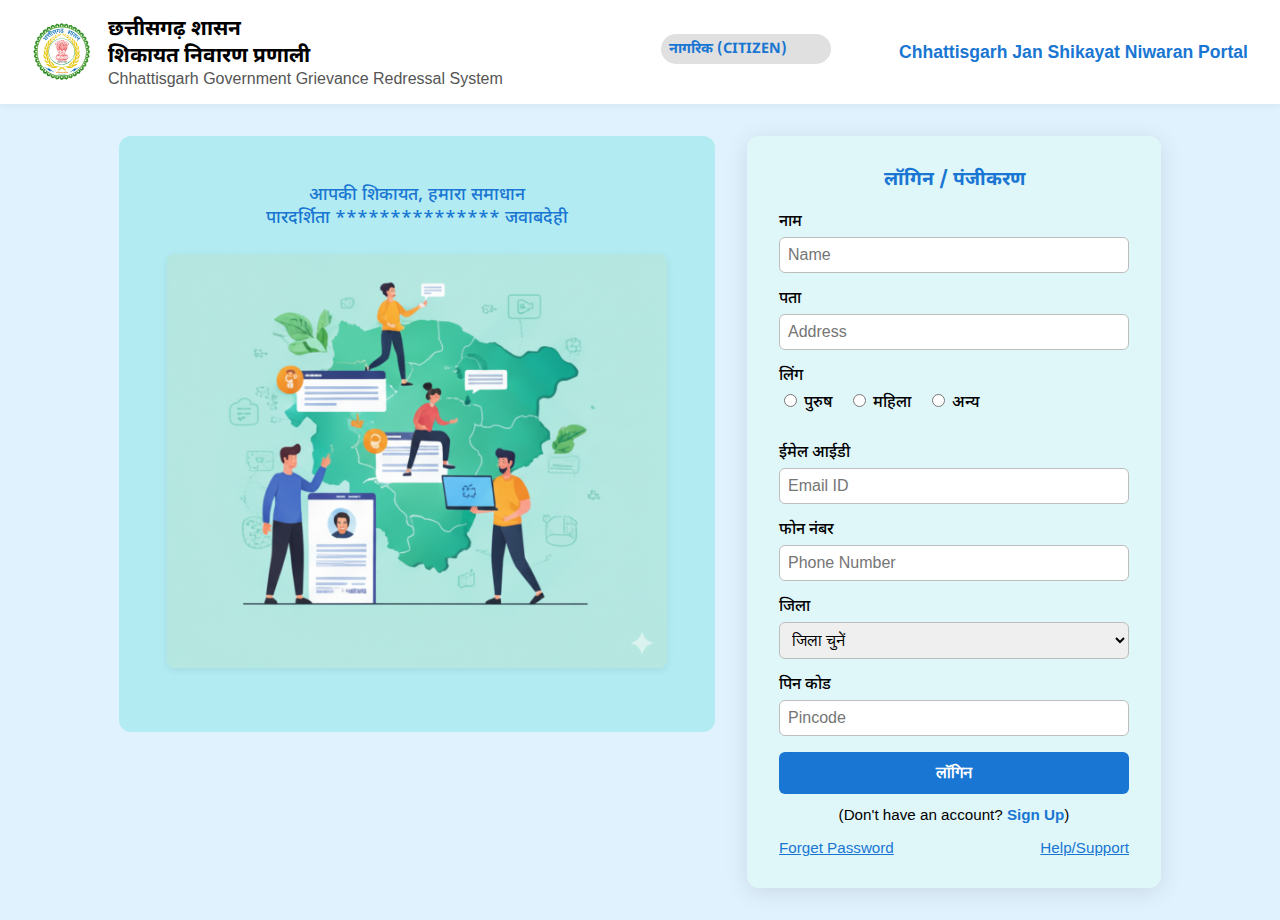
<file: index.html>
<!DOCTYPE html>
<html lang="en">
<head>
    <meta charset="UTF-8">
    <meta name="viewport" content="width=device-width, initial-scale=1.0">
    <title>Chhattisgarh Grievance Login</title>
    <link rel="stylesheet" href="style.css">
    <!-- For Hindi font -->
    <link href="https://fonts.googleapis.com/css2?family=Noto+Sans+Devanagari:wght@500;700&display=swap" rel="stylesheet">
    <script src="script.js"></script>
</head>
<body>
    <div class="header">
        <div class="logo-title">
            <img src="Assests/Coat_of_arms_of_Chhattisgarh.svg" alt="Logo" class="logo">
            <div class="title-group">
                <span class="title-hindi">छत्तीसगढ़ शासन<br>शिकायत निवारण प्रणाली</span>
                <span class="title-eng">Chhattisgarh Government Grievance Redressal System</span>
            </div>
        </div>
        <div class="toggle-switch">
            <label class="switch">
                <input type="checkbox" id="roleSwitch" onchange="toggleRole()">
                <span class="slider"></span>
            </label>
        </div>
        <span class="portal-name">Chhattisgarh Jan Shikayat Niwaran Portal</span>
    </div>
    <div class="main">
        <div class="left-section">
            <div class="hindi-text">
                आपकी शिकायत, हमारा समाधान<br>
                पारदर्शिता *************** जवाबदेही
            </div>
            <img src="Assests/poster of grievance redressal.png" alt="Illustration" class="illustration">
        </div>
        <div class="right-section">
            <div class="form-title" id="formTitle">लॉगिन / पंजीकरण</div>
            <form id="loginForm">
                <label for="name">नाम</label>
                <input type="text" id="name" name="name" placeholder="Name" required>

                <label for="address">पता</label>
                <input type="text" id="address" name="address" placeholder="Address" required>

                <label>लिंग</label>
                <div class="gender-group">
                    <label><input type="radio" name="gender" value="Male" required> पुरुष</label>
                    <label><input type="radio" name="gender" value="Female"> महिला</label>
                    <label><input type="radio" name="gender" value="Other"> अन्य</label>
                </div>

                <label for="email">ईमेल आईडी</label>
                <input type="email" id="email" name="email" placeholder="Email ID" required>

                <label for="phone">फोन नंबर</label>
                <input type="tel" id="phone" name="phone" pattern="[0-9]{10}" placeholder="Phone Number" required>

                <label for="district">जिला</label>
                <select id="district" name="district" required>
                    <option value="">जिला चुनें</option>
                    <option value="Raipur">रायपुर</option>
                    <option value="Bilaspur">बिलासपुर</option>
                    <option value="Durg">दुर्ग</option>
                    <option value="Rajnandgaon">राजनांदगांव</option>
                    <option value="Korba">कोरबा</option>
                    <option value="Jagdalpur">जगदलपुर</option>
                    <option value="Ambikapur">अंबिकापुर</option>
                    <!-- Add more districts as needed -->
                </select>

                <label for="pincode">पिन कोड</label>
                <input type="text" id="pincode" name="pincode" pattern="[0-9]{6}" placeholder="Pincode" required>

                <div class="actions">
                    <button type="submit" class="login-btn">लॉगिन</button>
                    <div class="signup">(Don't have an account? <a href="#" onclick="showSignup()">Sign Up</a>)</div>
                </div>
                <div class="links">
                    <a href="#">Forget Password</a>
                    <a href="#">Help/Support</a>
                </div>
            </form>
        </div>
    </div>
</body>
</html>
</file>
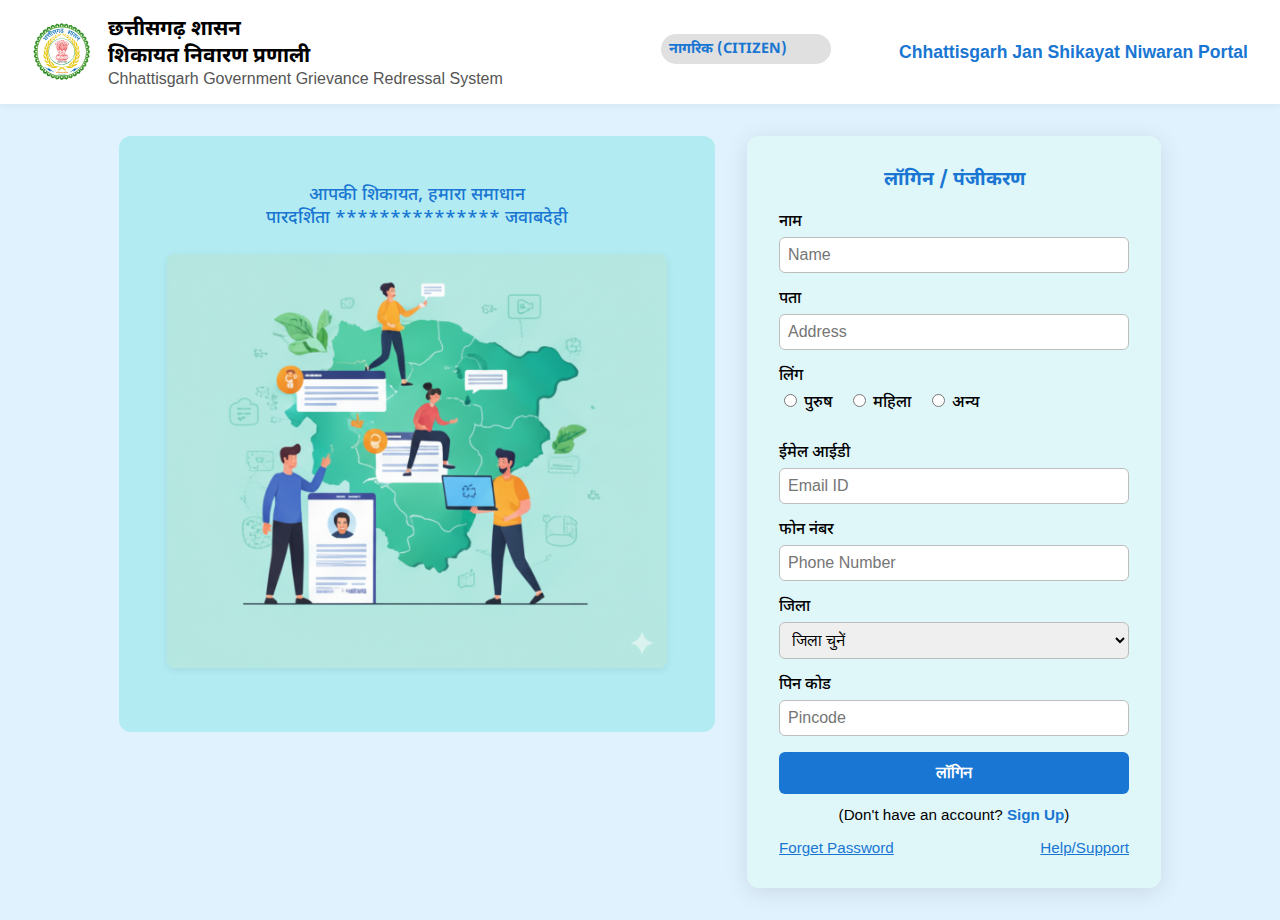
<file: login.html>
<!DOCTYPE html>
<html lang="en">
<head>
    <meta charset="UTF-8">
    <meta name="viewport" content="width=device-width, initial-scale=1.0">
    <title>Chhattisgarh Grievance Login</title>
    <link rel="stylesheet" href="style.css">
    <!-- For Hindi font -->
    <link href="https://fonts.googleapis.com/css2?family=Noto+Sans+Devanagari:wght@500;700&display=swap" rel="stylesheet">
    <script src="script.js"></script>
</head>
<body>
    <div class="header">
        <div class="logo-title">
            <img src="Assests/Coat_of_arms_of_Chhattisgarh.svg" alt="Logo" class="logo">
            <div class="title-group">
                <span class="title-hindi">छत्तीसगढ़ शासन<br>शिकायत निवारण प्रणाली</span>
                <span class="title-eng">Chhattisgarh Government Grievance Redressal System</span>
            </div>
        </div>
        <div class="toggle-switch">
            <label class="switch">
                <input type="checkbox" id="roleSwitch" onchange="toggleRole()">
                <span class="slider"></span>
            </label>
        </div>
        <span class="portal-name">Chhattisgarh Jan Shikayat Niwaran Portal</span>
    </div>
    <div class="main">
        <div class="left-section">
            <div class="hindi-text">
                आपकी शिकायत, हमारा समाधान<br>
                पारदर्शिता *************** जवाबदेही
            </div>
            <img src="Assests/poster of grievance redressal.png" alt="Illustration" class="illustration">
        </div>
        <div class="right-section">
            <div class="form-title" id="formTitle">लॉगिन / पंजीकरण</div>
            <form id="loginForm">
                <label for="name">नाम</label>
                <input type="text" id="name" name="name" placeholder="Name" required>

                <label for="address">पता</label>
                <input type="text" id="address" name="address" placeholder="Address" required>

                <label>लिंग</label>
                <div class="gender-group">
                    <label><input type="radio" name="gender" value="Male" required> पुरुष</label>
                    <label><input type="radio" name="gender" value="Female"> महिला</label>
                    <label><input type="radio" name="gender" value="Other"> अन्य</label>
                </div>

                <label for="email">ईमेल आईडी</label>
                <input type="email" id="email" name="email" placeholder="Email ID" required>

                <label for="phone">फोन नंबर</label>
                <input type="tel" id="phone" name="phone" pattern="[0-9]{10}" placeholder="Phone Number" required>

                <label for="district">जिला</label>
                <select id="district" name="district" required>
                    <option value="">जिला चुनें</option>
                    <option value="Raipur">रायपुर</option>
                    <option value="Bilaspur">बिलासपुर</option>
                    <option value="Durg">दुर्ग</option>
                    <option value="Rajnandgaon">राजनांदगांव</option>
                    <option value="Korba">कोरबा</option>
                    <option value="Jagdalpur">जगदलपुर</option>
                    <option value="Ambikapur">अंबिकापुर</option>
                    <!-- Add more districts as needed -->
                </select>

                <label for="pincode">पिन कोड</label>
                <input type="text" id="pincode" name="pincode" pattern="[0-9]{6}" placeholder="Pincode" required>

                <div class="actions">
                    <button type="submit" class="login-btn">लॉगिन</button>
                    <div class="signup">(Don't have an account? <a href="#" onclick="showSignup()">Sign Up</a>)</div>
                </div>
                <div class="links">
                    <a href="#">Forget Password</a>
                    <a href="#">Help/Support</a>
                </div>
            </form>
        </div>
    </div>
</body>
</html>
</file>
<file: style.css>
body {
    font-family: 'Segoe UI', Arial, sans-serif;
    background: #e0f2fe;
    margin: 0;
    min-height: 100vh;
}
.header {
    display: flex;
    align-items: center;
    justify-content: space-between;
    background: #fff;
    padding: 1rem 2rem;
    box-shadow: 0 2px 8px rgba(0,0,0,0.05);
}
.logo-title {
    display: flex;
    align-items: center;
    gap: 1rem;
}
.logo {
    height: 60px;
}
.title-group {
    display: flex;
    flex-direction: column;
}
.title-hindi {
    font-size: 1.3rem;
    font-weight: bold;
    font-family: 'Noto Sans Devanagari', Arial, sans-serif;
}
.title-eng {
    font-size: 1rem;
    color: #555;
}
.toggle-switch {
    display: flex;
    align-items: center;
    gap: 0.5rem;
}
.switch-label {
    font-weight: 500;
    color: #1976d2;
}
.switch {
    position: relative;
    display: inline-block;
    width: 80px;
    height: 32px;
}
.switch input {display:none;}
.portal-name {
    position: relative;
    font-size: 1.1rem;
    font-weight: bold;
    color: #1976d2;
}
.slider {
    position: absolute;
    cursor: pointer;
    top: 0; left: 0; right: 0; bottom: 0;
    height:30px;
    width: 170px;
    background: #e0e0e0;
    border-radius: 16px;
    transition: .4s;
}
.slider:before {
    position: absolute;
    content: "नागरिक (CITIZEN)";
    left: 8px;
    top: 6px;
    color: #1976d2;
    font-size: 0.9rem;
    font-weight: bold;
    transition: .4s;
}
input:checked + .slider {
     height:50px;
    width: 130px;
    background: #1976d2;
}
input:checked + .slider:before {
    content: "प्राधिकरण (AUTHORITY)";
    left:8px;

    color: #fff;
}
.main {
    display: flex;
    justify-content: center;
    align-items: flex-start;
    gap: 2rem;
    padding: 2rem;
}
.left-section {
    background: #b2ebf2;
    border-radius: 12px;
    padding:3rem 3rem;
    min-width: 350px;
    display: flex;
    flex-direction: column;
    align-items: center;
}
.hindi-text {
    font-size: 1.1rem;
    color: #1976d2;
    text-align: center;
    margin-bottom: 1.5rem;
    font-weight: 500;
    font-family: 'Noto Sans Devanagari', Arial, sans-serif;
}
.illustration {
    width:500px;
    height: auto;
    margin-bottom: 1rem;
    border-radius: 8px;
    box-shadow: 0 2px 8px rgba(0,0,0,0.07);
}
.right-section {
    background: #e0f7fa;
    border-radius: 12px;
    padding: 2rem 2rem;
    min-width: 350px;
    box-shadow: 0 4px 24px rgba(0,0,0,0.10);
}
.form-title {
    text-align: center;
    font-size: 1.2rem;
    font-weight: bold;
    color: #1976d2;
    margin-bottom: 1.2rem;
    font-family: 'Noto Sans Devanagari', Arial, sans-serif;
}
form {
    display: flex;
    flex-direction: column;
}
label {
    margin-bottom: 0.25rem;
    font-weight: 500;
    font-family: 'Noto Sans Devanagari', Arial, sans-serif;
}
input, select {
    padding: 0.5rem;
    margin-bottom: 1rem;
    border: 1px solid #bdbdbd;
    border-radius: 6px;
    font-size: 1rem;
}
.gender-group {
    display: flex;
    gap: 1rem;
    margin-bottom: 1rem;
}
.actions {
    display: flex;
    flex-direction: column;
    gap: 0.75rem;
}
.login-btn {
    background: #1976d2;
    color: #fff;
    border: none;
    padding: 0.75rem;
    border-radius: 6px;
    font-size: 1rem;
    cursor: pointer;
    font-weight: 600;
    transition: background 0.2s;
}
.login-btn:hover {
    background: #1565c0;
}
.signup {
    text-align: center;
    font-size: 0.95rem;
}
.signup a {
    color: #1976d2;
    text-decoration: none;
    font-weight: 600;
}
.links {
    display: flex;
    justify-content: space-between;
    margin-top: 1rem;
    font-size: 0.95rem;
}
.links a {
    color: #1976d2;
    text-decoration: underline;
    font-weight: 500;
}
@media (max-width: 900px) {
    .main {
        flex-direction: column;
        align-items: center;
    }
    .left-section, .right-section {
        min-width: 280px;
        width: 100%;
    }
}
</file>
